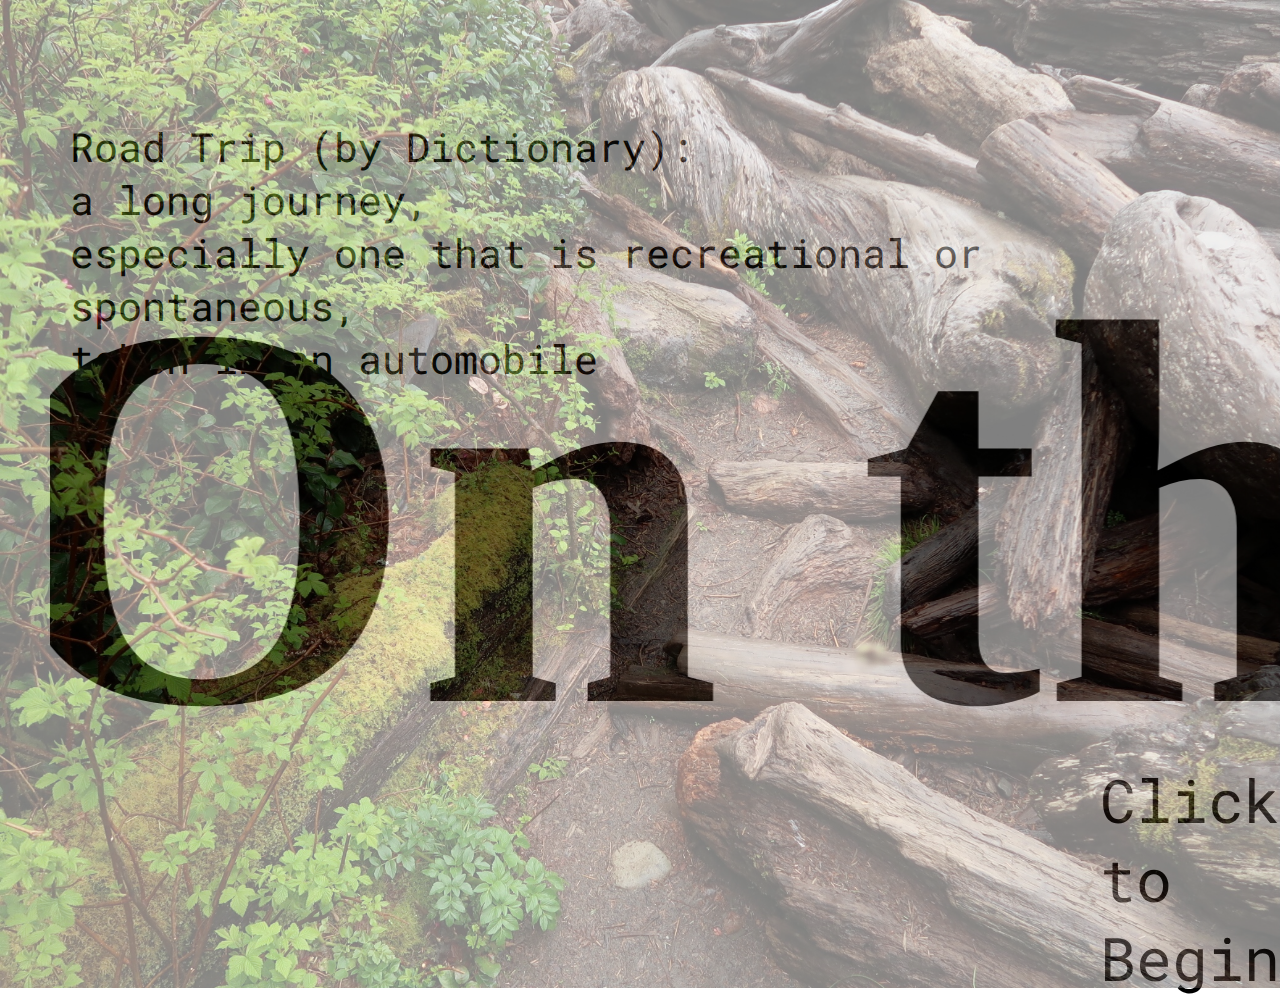
<file: index.html>
<!DOCTYPE html>
<html lang="en">
<head>
    <meta charset="UTF-8">
    <meta name="viewport" content="width=device-width, initial-scale=1.0">
    <link rel="stylesheet" type="text/css" href="css/styles.css">
    <title>On the Road</title>
    <link rel="preconnect" href="https://fonts.googleapis.com">
<link rel="preconnect" href="https://fonts.gstatic.com" crossorigin>
<link href="https://fonts.googleapis.com/css2?family=Cinzel&family=Cinzel+Decorative&family=Roboto+Mono&display=swap" rel="stylesheet">
</head>
<body>
    <div class="container">
        <a href="prepare.html">
            <img src="images/first.JPG" alt="bg-jpg" class="bg">
        </a>
        <p class="ps">Road Trip (by Dictionary):
            <br>
            a long journey, 
            <br>
            especially one that is recreational or spontaneous, 
            <br>
            taken in an automobile</p>

        <p class="c">
            Click to Begin
        </p>
    </div>
    <marquee behavior="alternate" direction="left">On the Road</marquee>
</body>
</html>
</file>
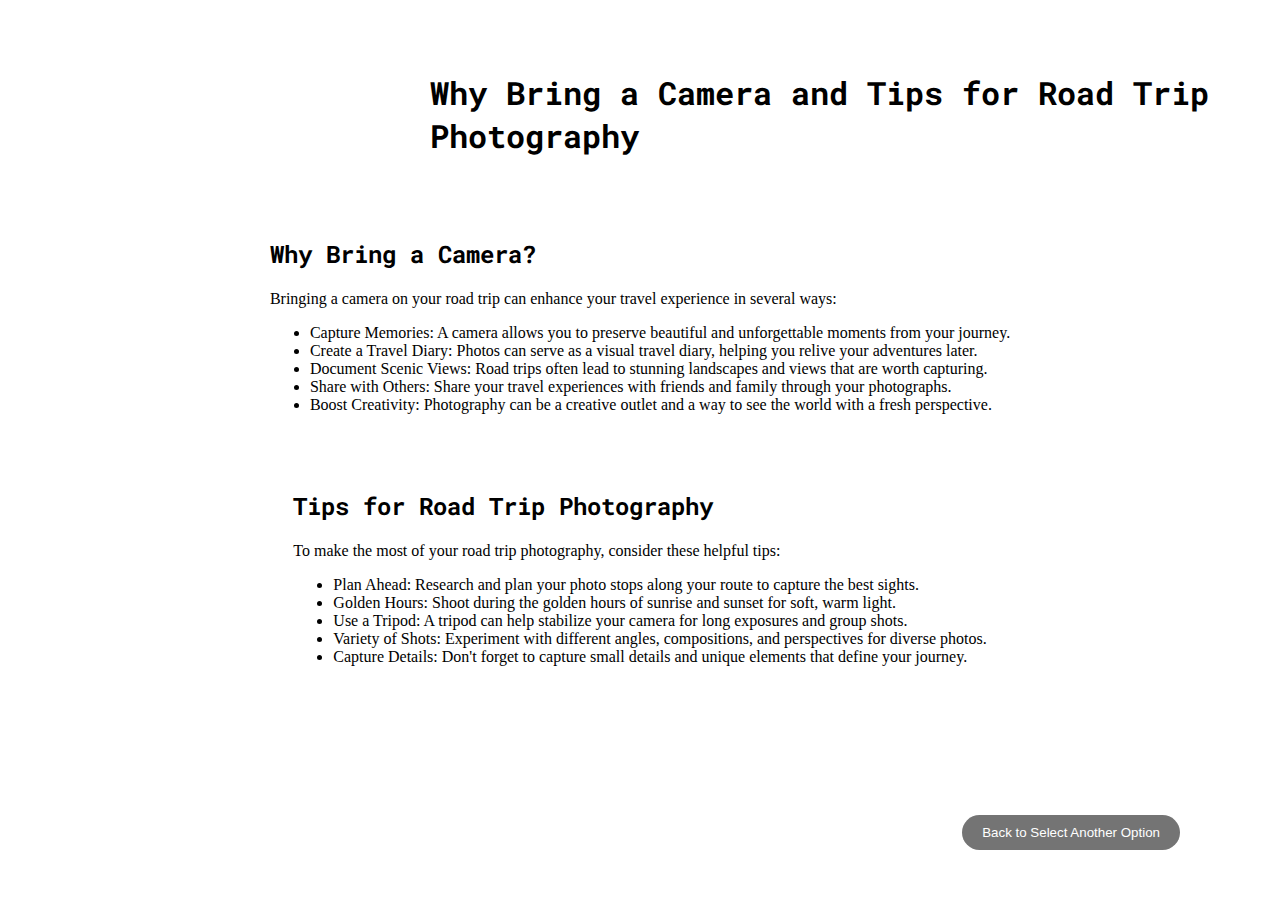
<file: camera.html>
<!DOCTYPE html>
<html lang="en">
<head>
    <meta charset="UTF-8">
    <meta http-equiv="X-UA-Compatible" content="IE=edge">
    <meta name="viewport" content="width=device-width, initial-scale=1.0">
    <title>Suitcase</title>
    <link rel="stylesheet" type="text/css" href="css/styles.css">
    <script src="js/site.js"></script>
    <link rel="preconnect" href="https://fonts.googleapis.com">
    <link rel="preconnect" href="https://fonts.gstatic.com" crossorigin>
    <link href="https://fonts.googleapis.com/css2?family=Cinzel&family=Cinzel+Decorative&family=Roboto+Mono&display=swap" rel="stylesheet">
</head>
<body>
    <header>
        <h1>Why Bring a Camera and Tips for Road Trip Photography</h1>
    </header>
    <main class="center">
        <section>
            <h2>Why Bring a Camera?</h2>
            <p>Bringing a camera on your road trip can enhance your travel experience in several ways:</p>
            <ul>
                <li>Capture Memories: A camera allows you to preserve beautiful and unforgettable moments from your journey.</li>
                <li>Create a Travel Diary: Photos can serve as a visual travel diary, helping you relive your adventures later.</li>
                <li>Document Scenic Views: Road trips often lead to stunning landscapes and views that are worth capturing.</li>
                <li>Share with Others: Share your travel experiences with friends and family through your photographs.</li>
                <li>Boost Creativity: Photography can be a creative outlet and a way to see the world with a fresh perspective.</li>
            </ul>
        </section>
        
        <section>
            <h2>Tips for Road Trip Photography</h2>
            <p>To make the most of your road trip photography, consider these helpful tips:</p>
            <ul>
                <li>Plan Ahead: Research and plan your photo stops along your route to capture the best sights.</li>
                <li>Golden Hours: Shoot during the golden hours of sunrise and sunset for soft, warm light.</li>
                <li>Use a Tripod: A tripod can help stabilize your camera for long exposures and group shots.</li>
                <li>Variety of Shots: Experiment with different angles, compositions, and perspectives for diverse photos.</li>
                <li>Capture Details: Don't forget to capture small details and unique elements that define your journey.</li>
            </ul>
        </section>
    </main>

    <button class="bottom-right-button" onclick="window.location.href = 'checklist.html';">Back to Select Another Option</button>
</body>
</html>
</file>
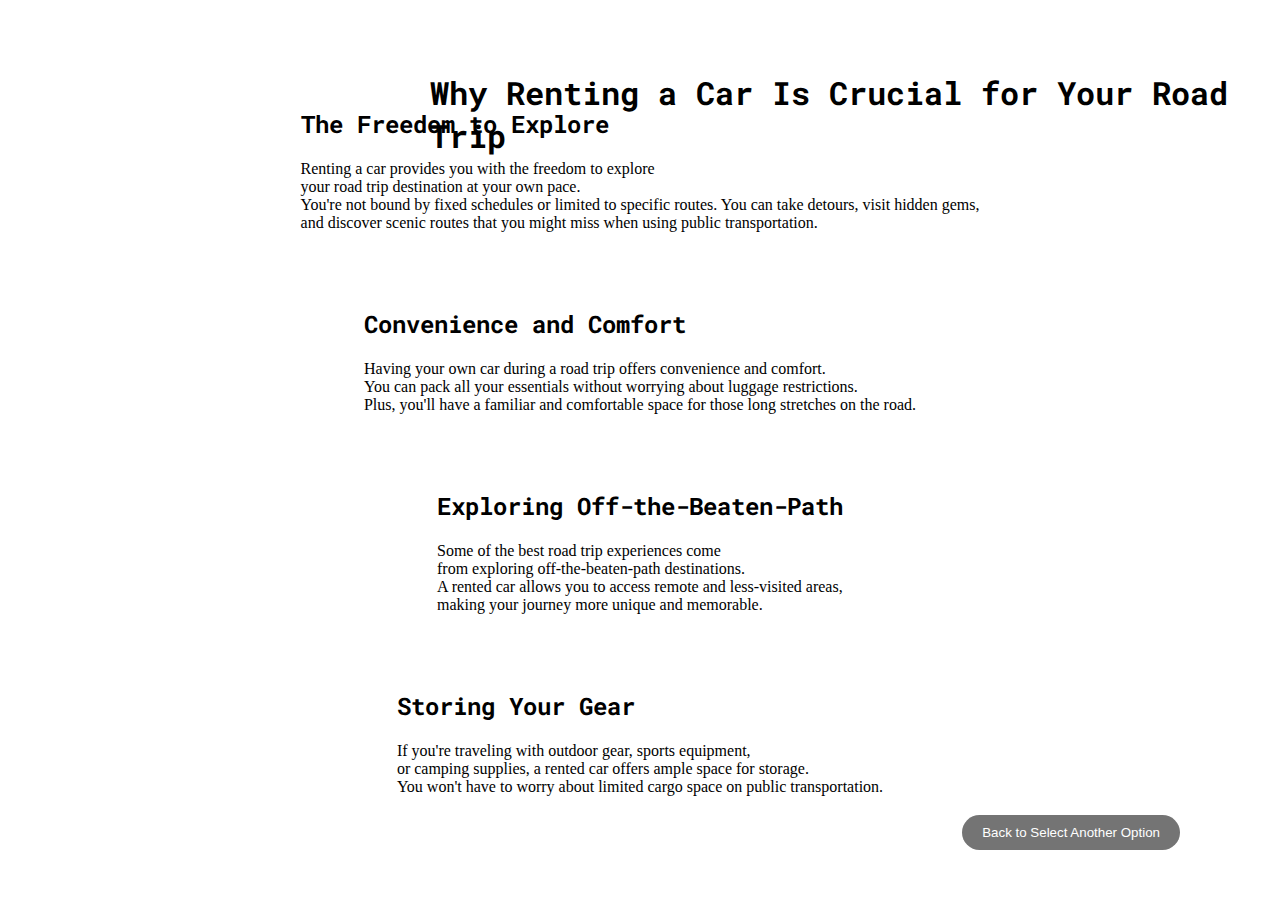
<file: car.html>
<!DOCTYPE html>
<html lang="en">
<head>
    <meta charset="UTF-8">
    <meta http-equiv="X-UA-Compatible" content="IE-edge">
    <meta name="viewport" content="width=device-width, initial-scale=1.0">
    <title>Renting a Car for Your Road Trip</title>
    <link rel="stylesheet" type="text/css" href="css/styles.css">
    <script src="js/site.js"></script>
    <link rel="preconnect" href="https://fonts.googleapis.com">
    <link rel="preconnect" href="https://fonts.gstatic.com" crossorigin>
    <link href="https://fonts.googleapis.com/css2?family=Cinzel&family=Cinzel+Decorative&family=Roboto+Mono&display=swap" rel="stylesheet">
</head>
<body>
    <header>
        <h1>Why Renting a Car Is Crucial for Your Road Trip</h1>
    </header>
    <main class="center">
        <section>
            <h2>The Freedom to Explore</h2>
            <p>Renting a car provides you with the freedom to explore <br> your road trip destination at your own pace. <br> You're not bound by fixed schedules or limited to specific routes. You can take detours, visit hidden gems, <br> and discover scenic routes that you might miss when using public transportation.</p>
        </section>
        
        <section>
            <h2>Convenience and Comfort</h2>
            <p>Having your own car during a road trip offers convenience and comfort. <br> You can pack all your essentials without worrying about luggage restrictions. <br> Plus, you'll have a familiar and comfortable space for those long stretches on the road.</p>
        </section>
        
        <section>
            <h2>Exploring Off-the-Beaten-Path</h2>
            <p>Some of the best road trip experiences come <br> from exploring off-the-beaten-path destinations. <br> A rented car allows you to access remote and less-visited areas, <br> making your journey more unique and memorable.</p>
        </section>
        
        <section>
            <h2>Storing Your Gear</h2>
            <p>If you're traveling with outdoor gear, sports equipment, <br> or camping supplies, a rented car offers ample space for storage. <br> You won't have to worry about limited cargo space on public transportation.</p>
        </section>
    </main>

    <button class="bottom-right-button" onclick="window.location.href = 'checklist.html';">Back to Select Another Option</button>

</body>
</html>
</file>
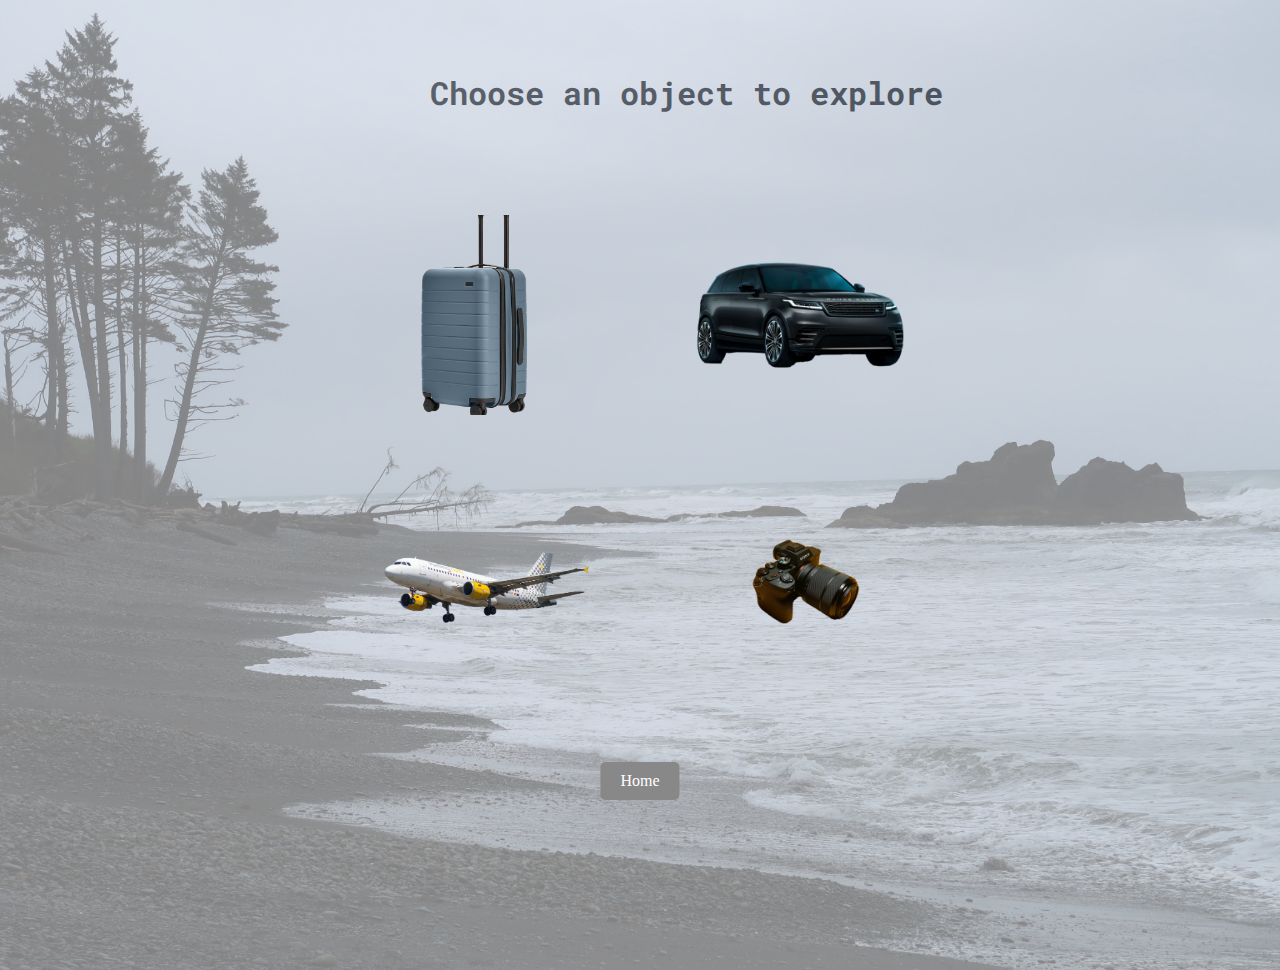
<file: checklist.html>
<!DOCTYPE html>
<html lang="en">
<head>
    <meta charset="UTF-8">
    <meta http-equiv="X-UA-Compatible" content="IE=edge">
    <meta name="viewport" content="width=device-width, initial-scale=1.0">
    <title>Checklist</title>
    <link rel="stylesheet" type="text/css" href="css/styles.css">
    <link rel="preconnect" href="https://fonts.googleapis.com">
    <link rel="preconnect" href="https://fonts.gstatic.com" crossorigin>
    <link href="https://fonts.googleapis.com/css2?family=Cinzel&family=Cinzel+Decorative&family=Roboto+Mono&display=swap" rel="stylesheet">
    <script src="js/site.js"></script>
</head>
<body>
    <h1>Choose an object to explore</h1>
    <div class="container">
        <img src="images/beach.JPG" alt="bg-jpg" class="bg">
    </div>

    <div class="container1">
        <div class="button-grid">
            <div class="button">
                <a href="suitcase.html">
                    <img src="images/suitcase.png" alt="Button 1">
                </a>
            </div>
            <div class="button">
                <a href="car.html">
                    <img src="images/range.png" alt="Button 2">
                </a>
            </div>
            <div class="button">
                <a href="airplane.html">
                    <img src="images/plane.png" alt="Button 3">
                </a>
            </div>
            <div class="button">
                <a href="camera.html">
                    <img src="images/cam.png" alt="Button 4">
                </a>
            </div>
        </div>
    </div>

    <div class="home-button">
        <a href="index.html">Home</a>
    </div>

</body>
</html>
</file>
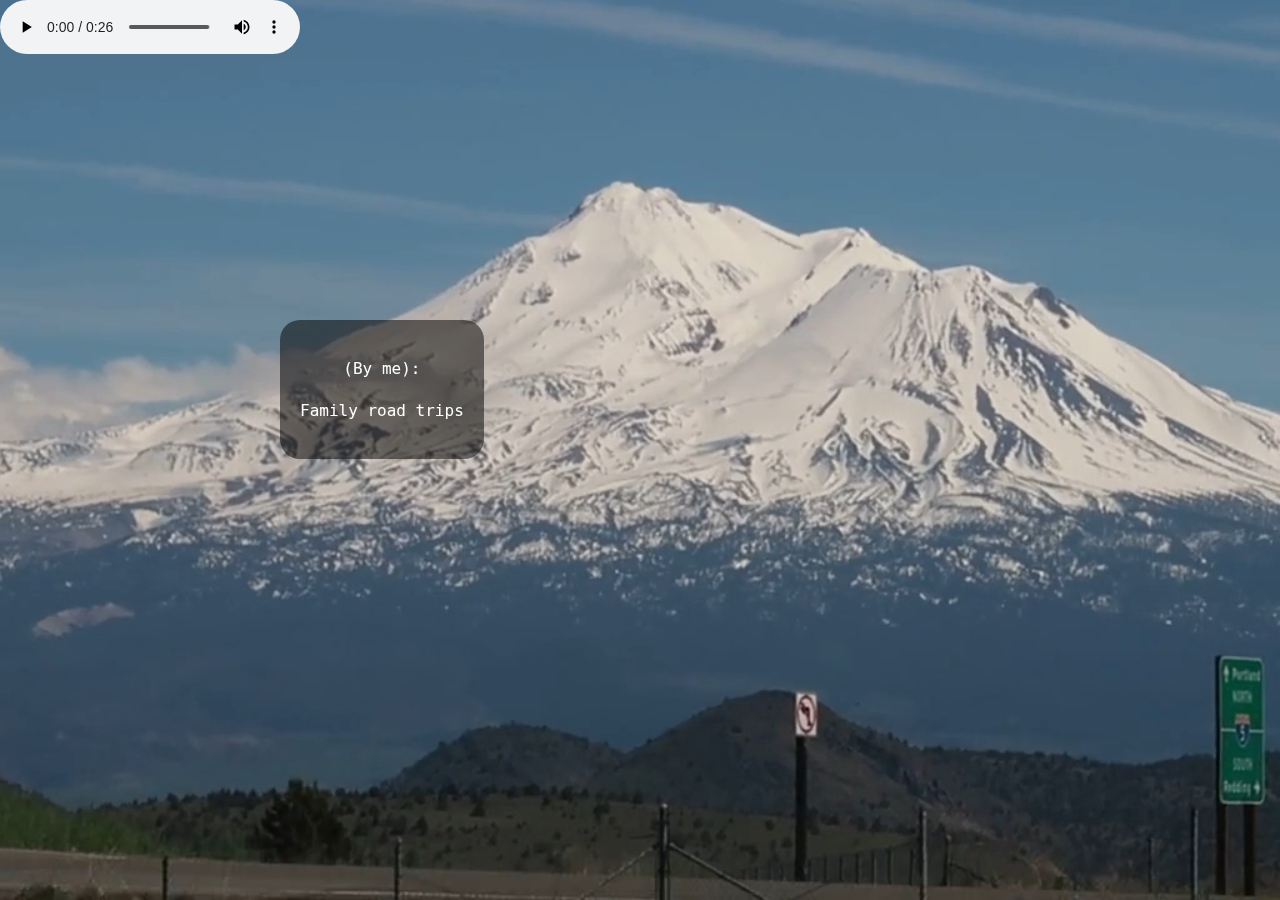
<file: prepare.html>
<!DOCTYPE html>
<html lang="en">
<head>
    <meta charset="UTF-8">
    <meta http-equiv="X-UA-Compatible" content="IE-edge">
    <meta name="viewport" content="width=device-width, initial-scale=1.0">
    <link rel="stylesheet" type="text/css" href="css/styles.css">
    <title>Preparation</title>
    <script src="js/site.js"></script>
</head>
<body>
    <video autoplay loop muted class="video">
        <source src="images/mountain.mp4" type="video/mp4">
        Your browser does not support the video tag.
    </video>

    <audio controls autoplay id="audio">
        <source src="audio/type.mp3" type="audio/ogg">
        Your browser does not support the audio element.
    </audio>

    <div class="center-box">
        <p id="typewriter">(By me):</p>
        <p id="paragraph">
            Family road trips are like mini getaways. 
            My dad always takes charge of planning our adventures. 
            One memorable trip was to the Smoky Mountains when I was just seven years old. <br>
            My mom prepared these amazing meals that she stored in small containers, <br> and we enjoyed them in the car and later in our cozy wood cabin. <br>
            It was a much-needed break for my parents, and our breathing <br> seemed to sync with the rhythm of the rolling mountains, ridge upon ridge. <br>
            I thought it might be the last time we'd visit a national park before heading back home. <br>
            Little did I know that it was just the beginning of a new family tradition.<br>
            
            In my home country, every summer, we embark on a long car journey to the steppe. <br>
            The drive typically spans one or two full days, <br> much like our later visits to various national parks in the United States.<br>
             What we cherished most was not just the destination but the journey itself. <br>
             We spent a significant amount of time on the road, <br>
             but those moments made us feel incredibly alive and free.
        </p>
    </div>

    <a href="checklist.html">
        <div id="popup" class="popup">
            <p>Click to explore the road trip checklist!</p>
        </div>
    </a>

</body>
</html>
</file>
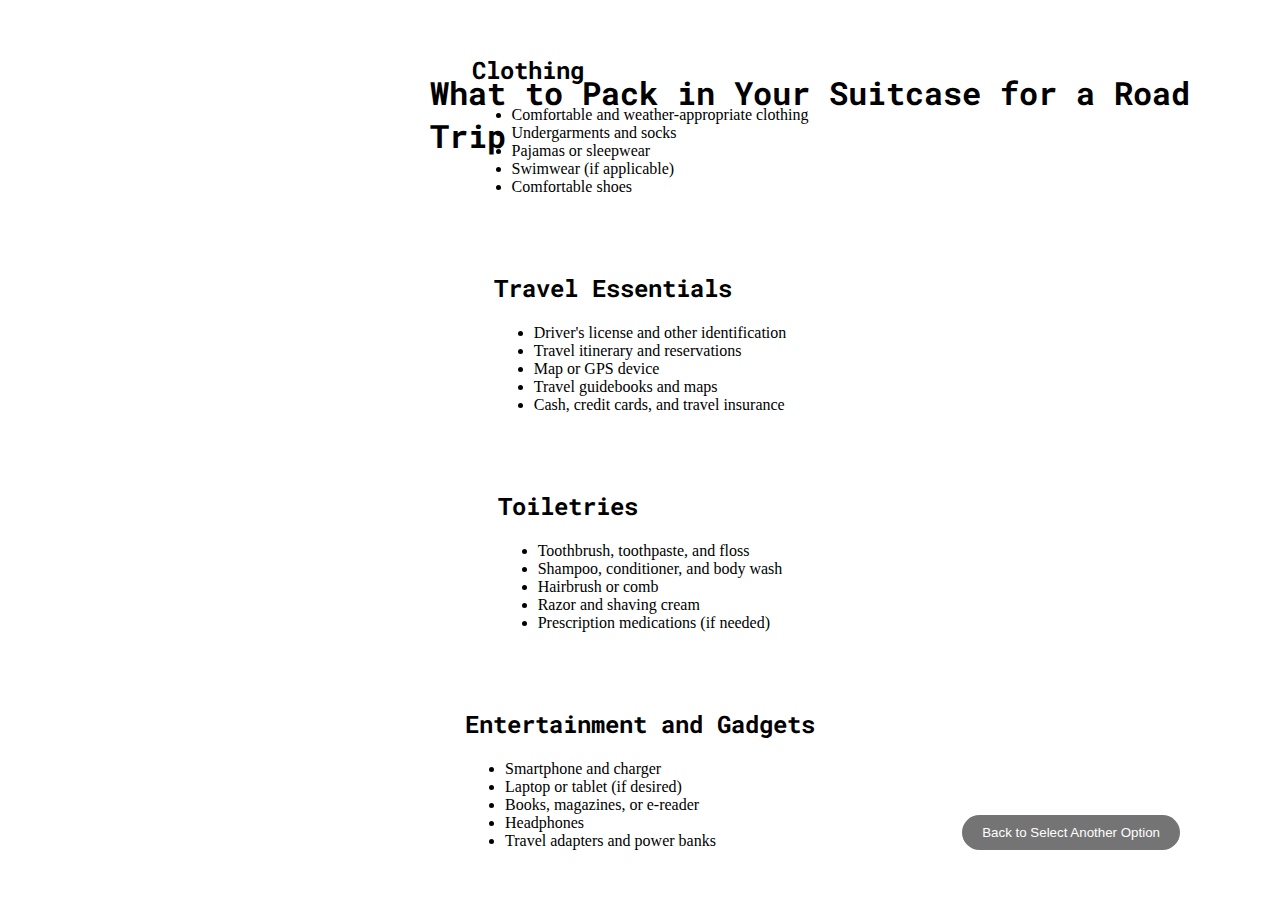
<file: suitcase.html>
<!DOCTYPE html>
<html lang="en">
<head>
    <meta charset="UTF-8">
    <meta http-equiv="X-UA-Compatible" content="IE=edge">
    <meta name="viewport" content="width=device-width, initial-scale=1.0">
    <title>Suitcase</title>
    <link rel="stylesheet" type="text/css" href="css/styles.css">
    <script src="js/site.js"></script>
    <link rel="preconnect" href="https://fonts.googleapis.com">
    <link rel="preconnect" href="https://fonts.gstatic.com" crossorigin>
    <link href="https://fonts.googleapis.com/css2?family=Cinzel&family=Cinzel+Decorative&family=Roboto+Mono&display=swap" rel="stylesheet">
</head>
<body>
    <header>
        <h1>What to Pack in Your Suitcase for a Road Trip</h1>
    </header>
    <main class="center">
        <section>
            <h2>Clothing</h2>
            <ul>
                <li>Comfortable and weather-appropriate clothing</li>
                <li>Undergarments and socks</li>
                <li>Pajamas or sleepwear</li>
                <li>Swimwear (if applicable)</li>
                <li>Comfortable shoes</li>
            </ul>
        </section>
        
        <section>
            <h2>Travel Essentials</h2>
            <ul>
                <li>Driver's license and other identification</li>
                <li>Travel itinerary and reservations</li>
                <li>Map or GPS device</li>
                <li>Travel guidebooks and maps</li>
                <li>Cash, credit cards, and travel insurance</li>
            </ul>
        </section>
        
        <section>
            <h2>Toiletries</h2>
            <ul>
                <li>Toothbrush, toothpaste, and floss</li>
                <li>Shampoo, conditioner, and body wash</li>
                <li>Hairbrush or comb</li>
                <li>Razor and shaving cream</li>
                <li>Prescription medications (if needed)</li>
            </ul>
        </section>
        
        <section>
            <h2>Entertainment and Gadgets</h2>
            <ul>
                <li>Smartphone and charger</li>
                <li>Laptop or tablet (if desired)</li>
                <li>Books, magazines, or e-reader</li>
                <li>Headphones</li>
                <li>Travel adapters and power banks</li>
            </ul>
        </section>
    </main>

    <button class="bottom-right-button" onclick="window.location.href = 'checklist.html';">Back to Select Another Option</button>

</body>
</html>
</file>
<file: css/styles.css>
body {
    margin: 0;
    padding: 0;
    overflow: hidden;
}

.container {
    position: relative;
}

.container img.bg {
    width: 100%;
    height: auto;
    display: block;
    opacity: 0.5;
}

marquee {
    position: absolute;
    top: 200px; 
    left: 50px;
    font-size: 550px;
    font-weight: bold; 
    white-space: nowrap;
    color: rgb(0, 0, 0);
    animation: marquee-bounce 15s linear infinite; 
}

@keyframes marquee-bounce {
    0%, 100% {
        transform: translateX(0);
    }
    50% {
        transform: translateX(100px); 
    }
}

.container .overlay {
    position: absolute;
    top: 0;
    left: 0;
    width: 100%;
    height: 100%;
    background: none;
    z-index: 1;
}

.container a {
    position: absolute;
    top: 0;
    left: 0;
    width: 100%;
    height: 100%;
    z-index: 2;
}

.ps {
    position: absolute;
    top: 80px; 
    font-size: 40px; 
    margin-left: 70px;
    font-family: 'Cinzel', serif;
font-family: 'Cinzel Decorative', serif;
font-family: 'Roboto Mono', monospace;

}

.c{
    position: absolute;
    top: 700px;
    font-size: 60px;
    margin-left: 1100px;
    font-family: 'Cinzel', serif;
    font-family: 'Cinzel Decorative', serif;
    font-family: 'Roboto Mono', monospace;
    
}

.video {
    position: fixed;
    top: 0;
    left: 0;
    width: 100%;
    height: 100vh;
    object-fit: cover;
    z-index: -1; 
}

.center-box {
    background-color: rgba(0, 0, 0, 0.5);
    position: absolute;
    top: 320px;
    margin-left: 280px;
    margin-right: 200px;
    color: white;
    padding: 20px;
    border-radius: 20px;
    text-align: center;
    font-family: 'Cinzel', serif;
font-family: 'Cinzel Decorative', serif;
font-family: 'Roboto Mono', monospace;

    z-index: 1; 
    line-height: 1.6;
}

.popup {
    display: none;
    size: 50px; 
    position: absolute;
    top: 450px; 
    font: 100px; 
    left: 50%;
    transform: translate(-50%, -50%);
    background: rgba(255, 255, 255);
    color: rgb(4, 4, 4);
    padding: 30px;
    border-radius: 5px;
    z-index: 2;
    cursor: pointer;
    text-align: center;
    font-family: 'Cinzel', serif;
font-family: 'Cinzel Decorative', serif;
font-family: 'Roboto Mono', monospace;

}

.popup p {
    margin: 0;
}

.container1 {
    position: absolute;
    top: 0;
    left: 0;
    right: 0;
    bottom: 0;
    display: flex;
    align-items: center;
    justify-content: center;
}

.button-grid {
    display: grid;
    grid-template-columns: repeat(2, 1fr);
    grid-template-rows: repeat(2, 1fr);
    grid-gap: 10px;
}

.button {
    display: flex;
    flex-direction: column;
    justify-content: center;
    align-items: center;
    margin: 30px;
    width: 250px;
    height: 200px;
    overflow: hidden;
    background: rgba(255, 255, 255,0);
}

.button a {
    display: block;
    text-decoration: none;
}

.button img {
    max-width: 100%;
    max-height: 100%;
    width: auto;
    height: auto;
    animation: wiggle 0.2s ease infinite alternate;
    opacity:100%;
}

@keyframes wiggle {
    0% {
        transform: rotate(0);
    }
    100% {
        transform: rotate(5deg);
    }
}

h1{
position: absolute;
top:50px;
margin-left: 430px;
font-family: 'Cinzel', serif;
font-family: 'Cinzel Decorative', serif;
font-family: 'Roboto Mono', monospace;
}

.center {
    display: flex;
    flex-direction: column;
    align-items: center;
    justify-content: center;
    text-align: left;
    min-height: 100vh;
    top: 100px;
}

main section {
    margin: 20px;
    top: 100px;
}

main section p {
    text-align: left; 
}

main h2 {
    font-family: 'Cinzel', serif;
    font-family: 'Cinzel Decorative', serif;
    font-family: 'Roboto Mono', monospace;
    top: 100px;
}

.bottom-right-button {
    position: fixed;
    bottom: 50px;
    right: 100px;
    background-color: #747474;
    color: #fff;
    border: none;
    border-radius: 40px;
    padding: 10px 20px;
    cursor: pointer;
}

.home-button {
    position: absolute;
    bottom: 100px;
    left: 50%;
    transform: translateX(-50%);
    background-color: #888888; 
    padding: 10px 20px;
    border-radius: 5px; 
}

.home-button a {
    text-decoration: none;
    color: #fff; 
}
</file>
